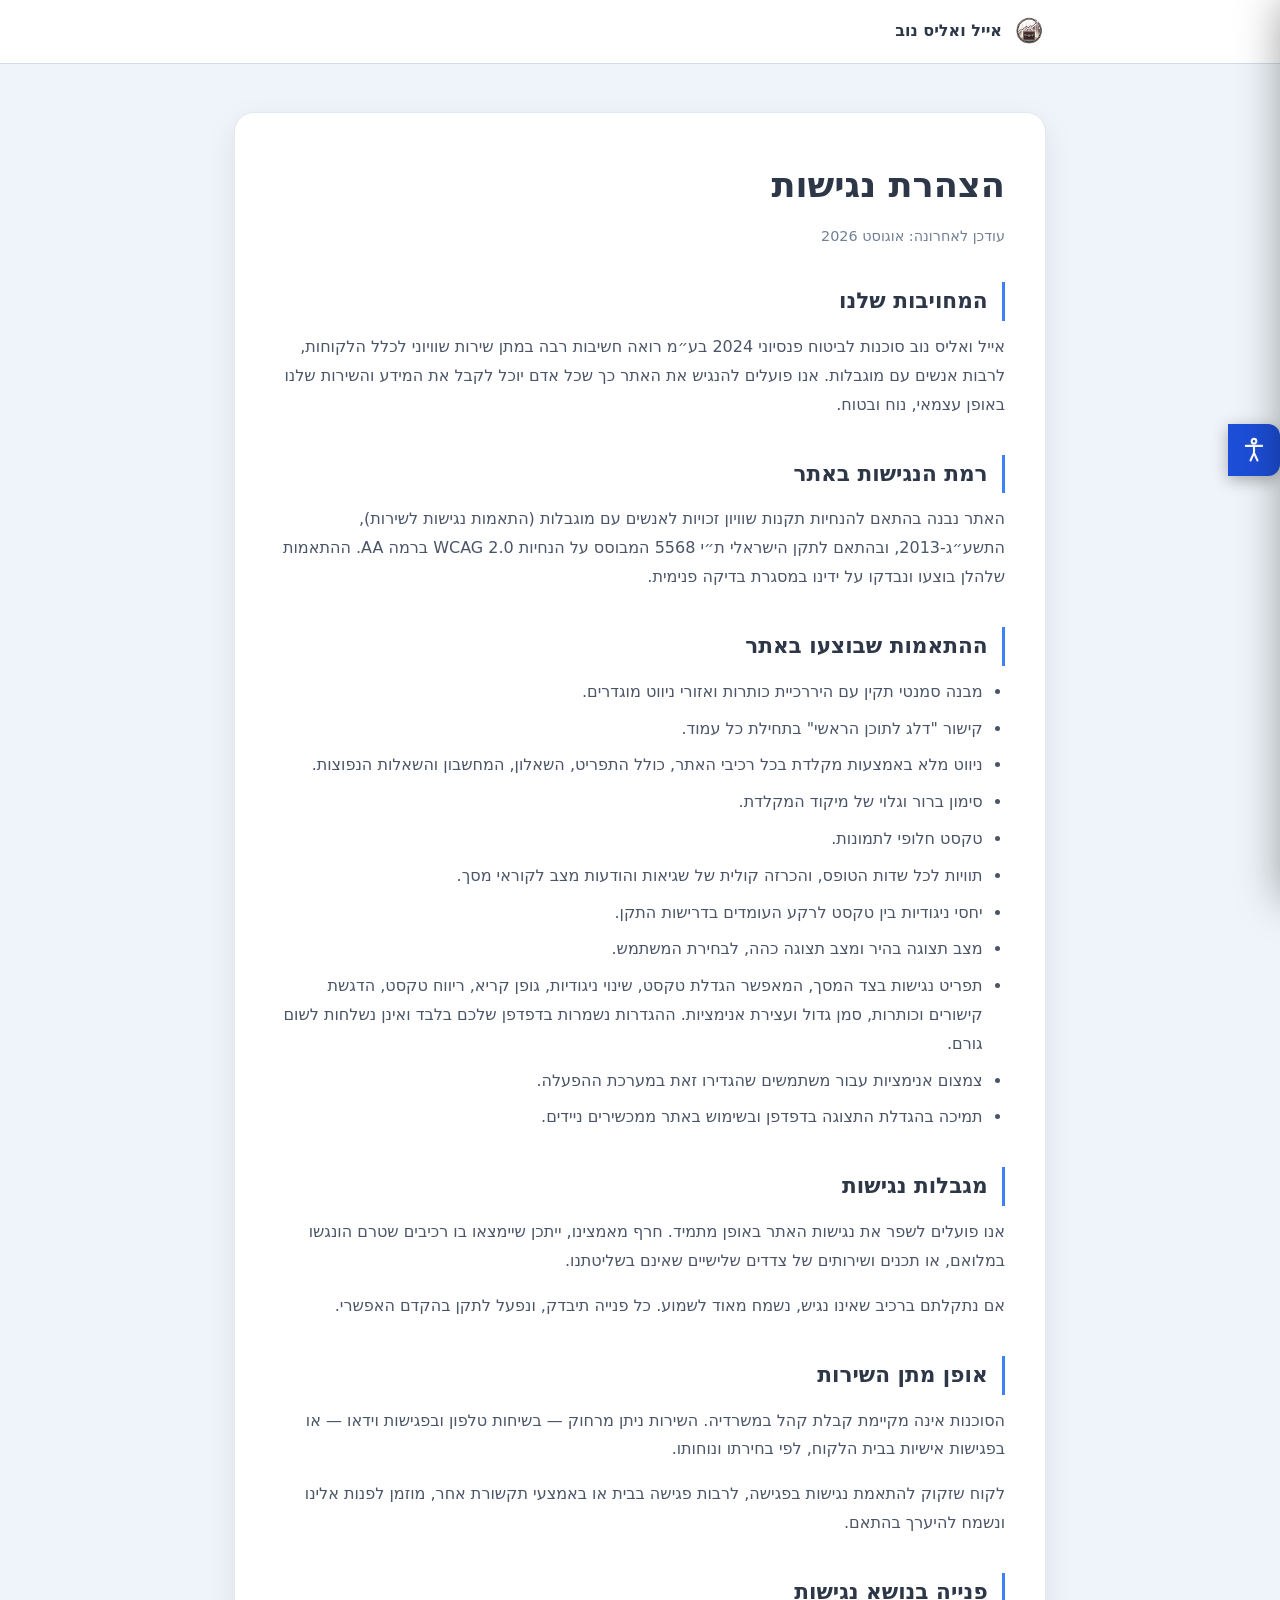
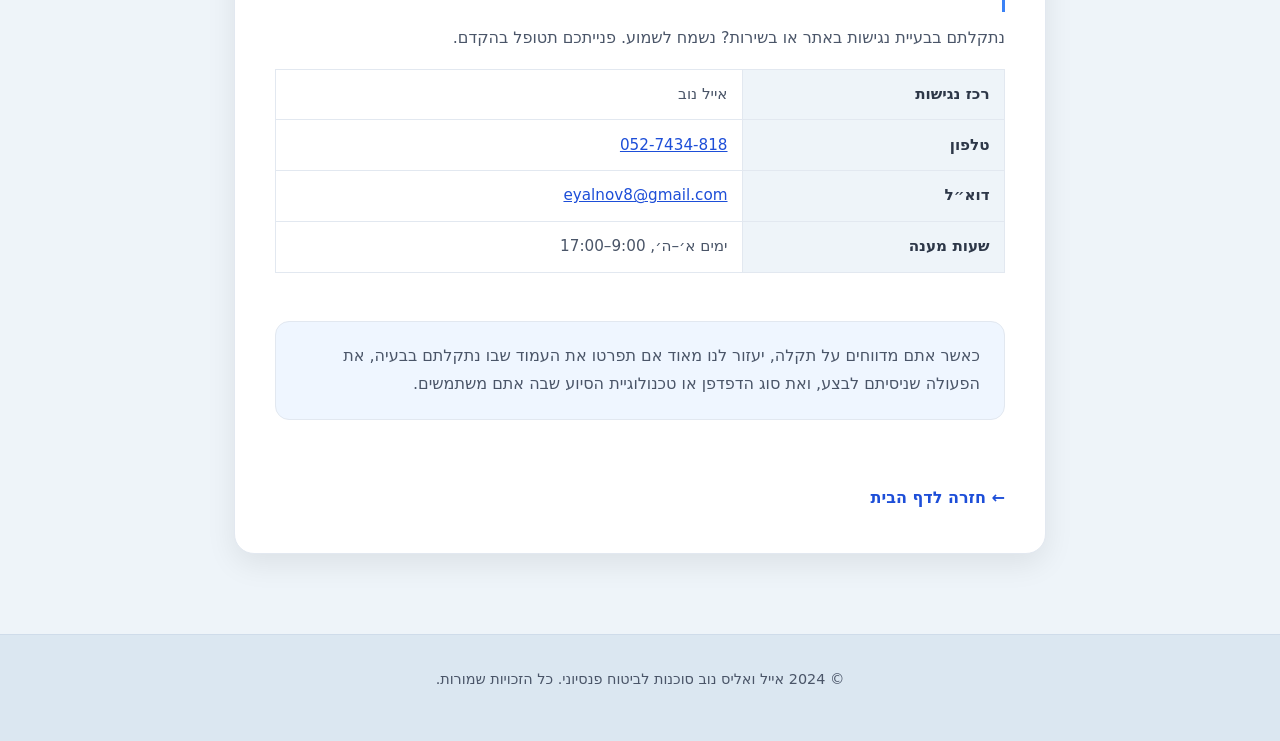
<file: accessibility.html>
<!DOCTYPE html>
<html dir="rtl" lang="he">
<head>
<meta charset="utf-8"/>
<meta content="width=device-width, initial-scale=1.0" name="viewport"/>
<meta http-equiv="Content-Security-Policy" content="default-src 'self'; base-uri 'self'; object-src 'none'; img-src 'self' data:; style-src 'self' 'unsafe-inline' https://fonts.googleapis.com; font-src 'self' https://fonts.gstatic.com; script-src 'self' 'unsafe-inline'; connect-src 'self' https://formspree.io; form-action 'self' https://formspree.io; upgrade-insecure-requests"/>
<meta name="referrer" content="strict-origin-when-cross-origin"/>
<title>הצהרת נגישות | אייל ואליס נוב</title>
<meta name="description" content="הצהרת הנגישות של אתר אייל ואליס נוב סוכנות לביטוח פנסיוני – רמת הנגישות באתר, ההתאמות שבוצעו ודרכי פנייה בנושא נגישות."/>
<meta name="robots" content="index, follow"/>
<meta name="theme-color" content="#eef4f9"/>
<link rel="canonical" href="https://novfinance.com/accessibility.html"/>
<link rel="icon" type="image/png" href="assets/favicon.png"/>
<link rel="apple-touch-icon" href="assets/apple-touch-icon.png"/>
<script>
  (function () {
    try {
      var t = localStorage.getItem('theme');
      if (t === 'dark' || t === 'light') document.documentElement.setAttribute('data-theme', t);
    } catch (e) {}
  })();
</script>
<link rel="preconnect" href="https://fonts.googleapis.com"/>
<link rel="preconnect" href="https://fonts.gstatic.com" crossorigin/>
<link href="https://fonts.googleapis.com/css2?family=Rubik:wght@300;400;500;600;700&amp;display=swap" rel="stylesheet"/>
<link rel="stylesheet" href="assets/page.css"/>
<link rel="stylesheet" href="assets/a11y.css"/>
</head>
<body>
<a class="skip-link" href="#main">דלג לתוכן הראשי</a>

<header class="page-header">
<div class="inner">
<a class="home" href="index.html">
<img src="assets/logo.png" alt="" width="34" height="34"/>
אייל ואליס נוב
</a>
</div>
</header>

<main id="main">
<div class="card">
<h1>הצהרת נגישות</h1>
<p class="updated">עודכן לאחרונה: אוגוסט 2026</p>

<h2>המחויבות שלנו</h2>
<p>
  אייל ואליס נוב סוכנות לביטוח פנסיוני 2024 בע״מ רואה חשיבות רבה במתן שירות שוויוני לכלל הלקוחות,
  לרבות אנשים עם מוגבלות. אנו פועלים להנגיש את האתר כך שכל אדם יוכל לקבל את המידע והשירות שלנו
  באופן עצמאי, נוח ובטוח.
</p>

<h2>רמת הנגישות באתר</h2>
<p>
  האתר נבנה בהתאם להנחיות תקנות שוויון זכויות לאנשים עם מוגבלות (התאמות נגישות לשירות), התשע״ג-2013,
  ובהתאם לתקן הישראלי ת״י 5568 המבוסס על הנחיות <span dir="ltr">WCAG 2.0</span> ברמה AA.
  ההתאמות שלהלן בוצעו ונבדקו על ידינו במסגרת בדיקה פנימית.
</p>

<h2>ההתאמות שבוצעו באתר</h2>
<ul>
<li>מבנה סמנטי תקין עם היררכיית כותרות ואזורי ניווט מוגדרים.</li>
<li>קישור "דלג לתוכן הראשי" בתחילת כל עמוד.</li>
<li>ניווט מלא באמצעות מקלדת בכל רכיבי האתר, כולל התפריט, השאלון, המחשבון והשאלות הנפוצות.</li>
<li>סימון ברור וגלוי של מיקוד המקלדת.</li>
<li>טקסט חלופי לתמונות.</li>
<li>תוויות לכל שדות הטופס, והכרזה קולית של שגיאות והודעות מצב לקוראי מסך.</li>
<li>יחסי ניגודיות בין טקסט לרקע העומדים בדרישות התקן.</li>
<li>מצב תצוגה בהיר ומצב תצוגה כהה, לבחירת המשתמש.</li>
<li>תפריט נגישות בצד המסך, המאפשר הגדלת טקסט, שינוי ניגודיות, גופן קריא, ריווח טקסט, הדגשת קישורים וכותרות, סמן גדול ועצירת אנימציות. ההגדרות נשמרות בדפדפן שלכם בלבד ואינן נשלחות לשום גורם.</li>
<li>צמצום אנימציות עבור משתמשים שהגדירו זאת במערכת ההפעלה.</li>
<li>תמיכה בהגדלת התצוגה בדפדפן ובשימוש באתר ממכשירים ניידים.</li>
</ul>

<h2>מגבלות נגישות</h2>
<p>
  אנו פועלים לשפר את נגישות האתר באופן מתמיד. חרף מאמצינו, ייתכן שיימצאו בו רכיבים שטרם הונגשו
  במלואם, או תכנים ושירותים של צדדים שלישיים שאינם בשליטתנו.
</p>
<p>
  אם נתקלתם ברכיב שאינו נגיש, נשמח מאוד לשמוע. כל פנייה תיבדק, ונפעל לתקן בהקדם האפשרי.
</p>

<h2>אופן מתן השירות</h2>
<p>
  הסוכנות אינה מקיימת קבלת קהל במשרדיה. השירות ניתן מרחוק — בשיחות טלפון ובפגישות וידאו —
  או בפגישות אישיות בבית הלקוח, לפי בחירתו ונוחותו.
</p>
<p>
  לקוח שזקוק להתאמת נגישות בפגישה, לרבות פגישה בבית או באמצעי תקשורת אחר, מוזמן לפנות אלינו
  ונשמח להיערך בהתאם.
</p>

<h2>פנייה בנושא נגישות</h2>
<p>
  נתקלתם בבעיית נגישות באתר או בשירות? נשמח לשמוע. פנייתכם תטופל בהקדם.
</p>
<div class="table-wrap">
<table>
<tbody>
<tr><th scope="row">רכז נגישות</th><td>אייל נוב</td></tr>
<tr><th scope="row">טלפון</th><td><a href="tel:0527434818">052-7434-818</a></td></tr>
<tr><th scope="row">דוא״ל</th><td><a href="mailto:eyalnov8@gmail.com">eyalnov8@gmail.com</a></td></tr>
<tr><th scope="row">שעות מענה</th><td>ימים א׳–ה׳, 9:00–17:00</td></tr>
</tbody>
</table>
</div>

<div class="note">
<p>
  כאשר אתם מדווחים על תקלה, יעזור לנו מאוד אם תפרטו את העמוד שבו נתקלתם בבעיה, את הפעולה שניסיתם לבצע,
  ואת סוג הדפדפן או טכנולוגיית הסיוע שבה אתם משתמשים.
</p>
</div>

<a class="back" href="index.html">← חזרה לדף הבית</a>
</div>
</main>

<footer class="page-footer">
<p>© 2024 אייל ואליס נוב סוכנות לביטוח פנסיוני. כל הזכויות שמורות.</p>
</footer>

<script src="assets/a11y.js"></script>
</body>
</html>
</file>
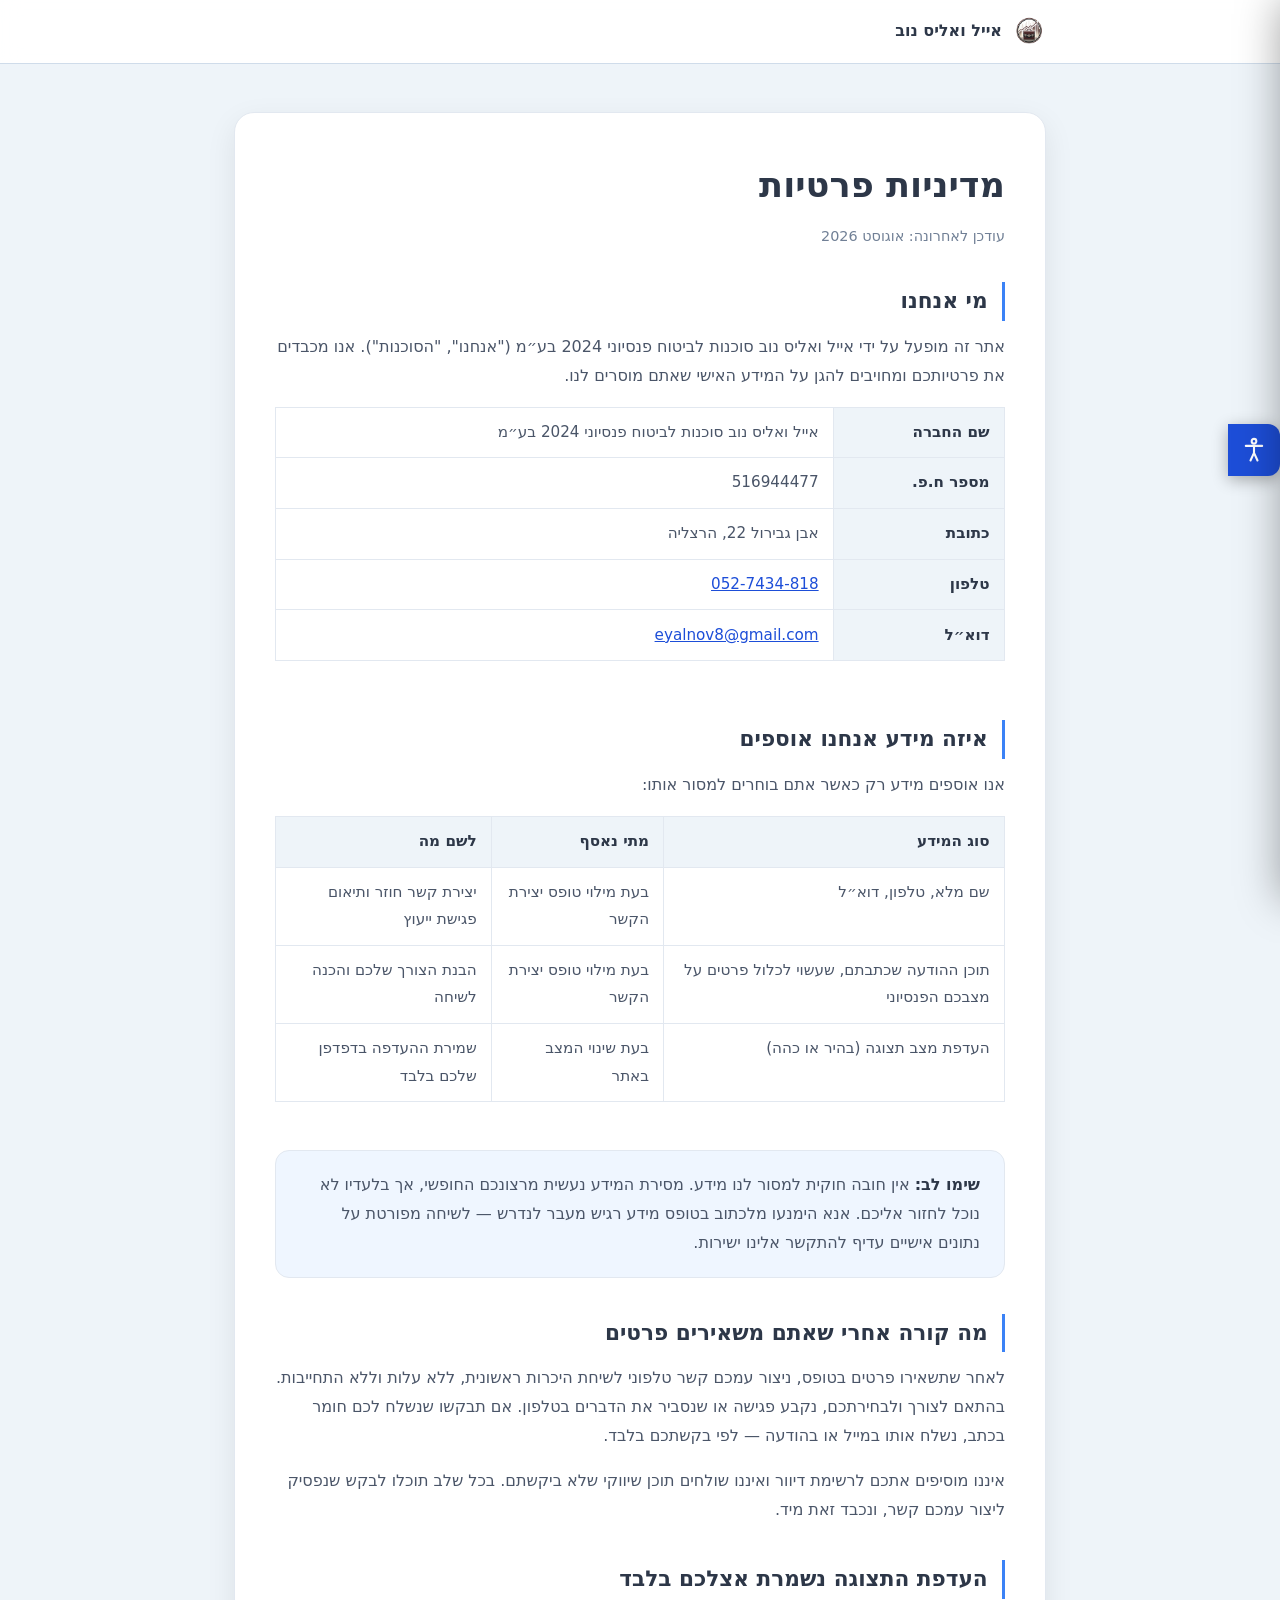
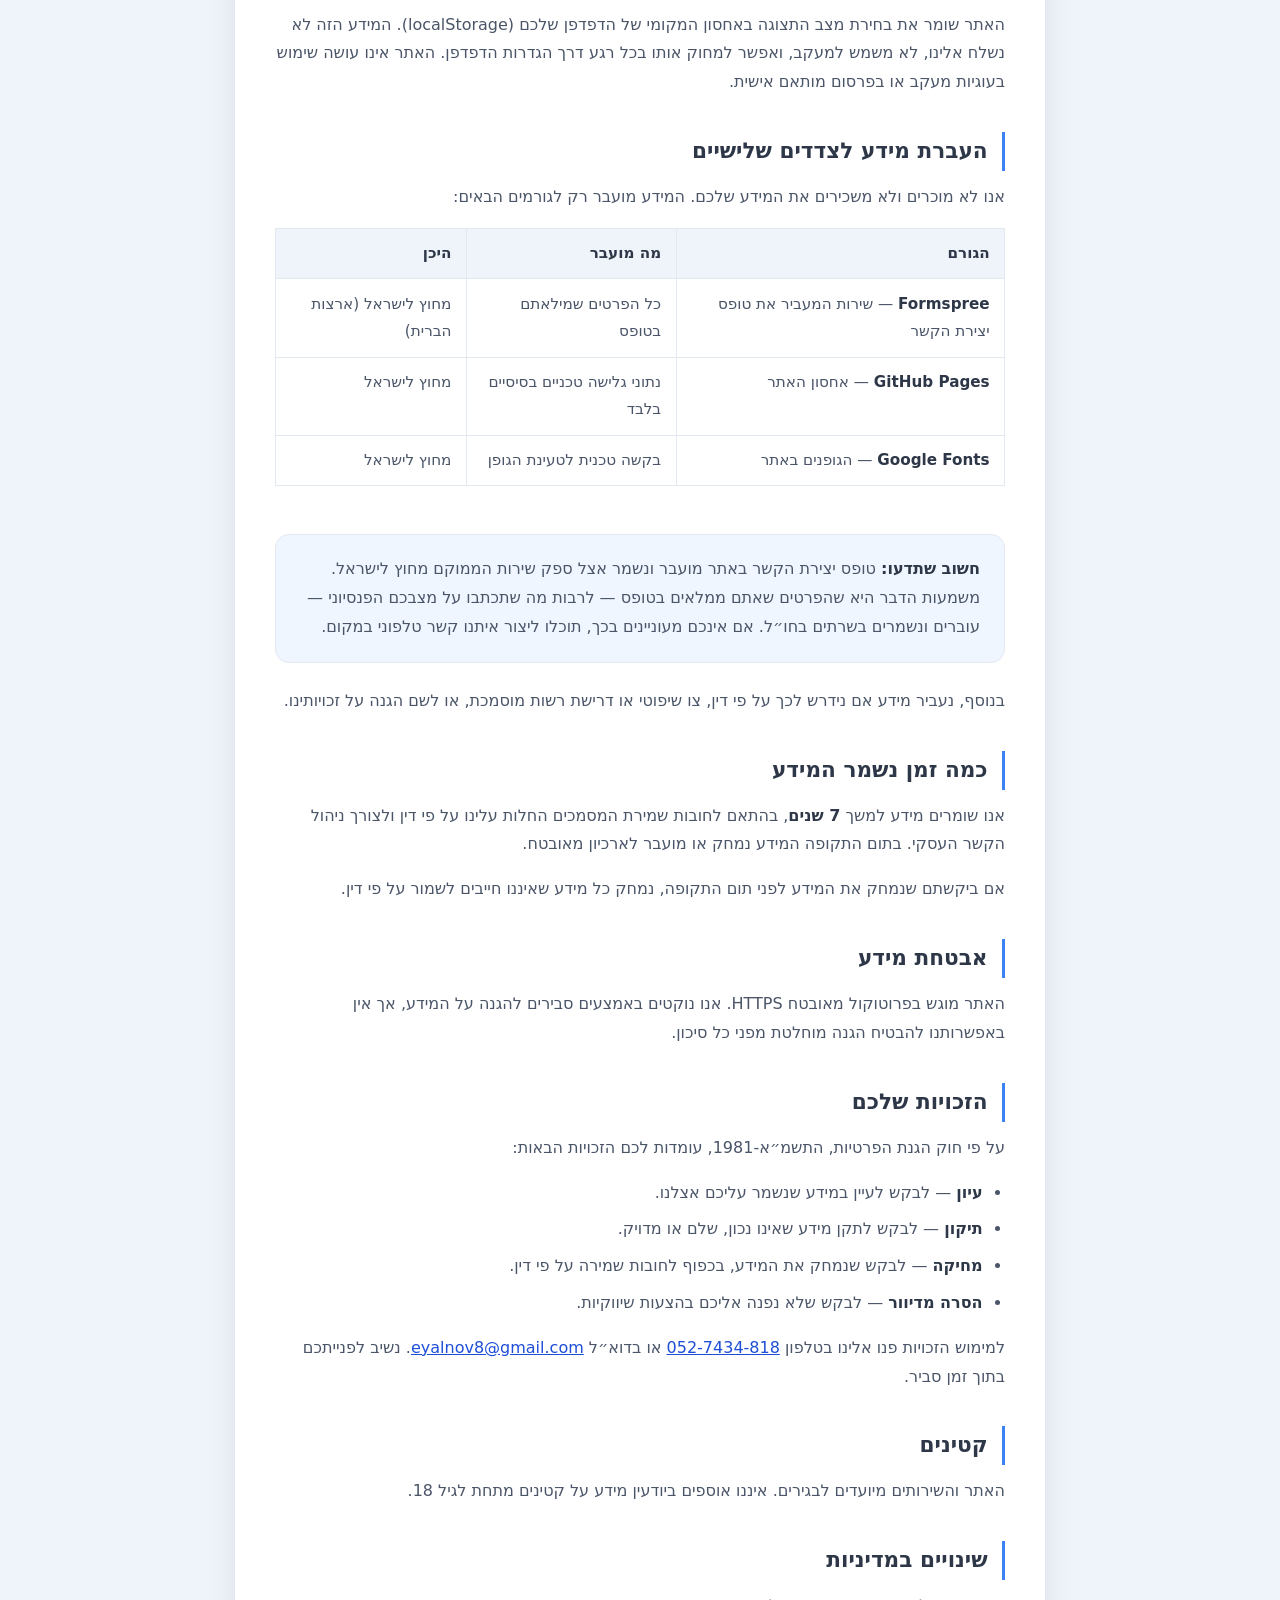
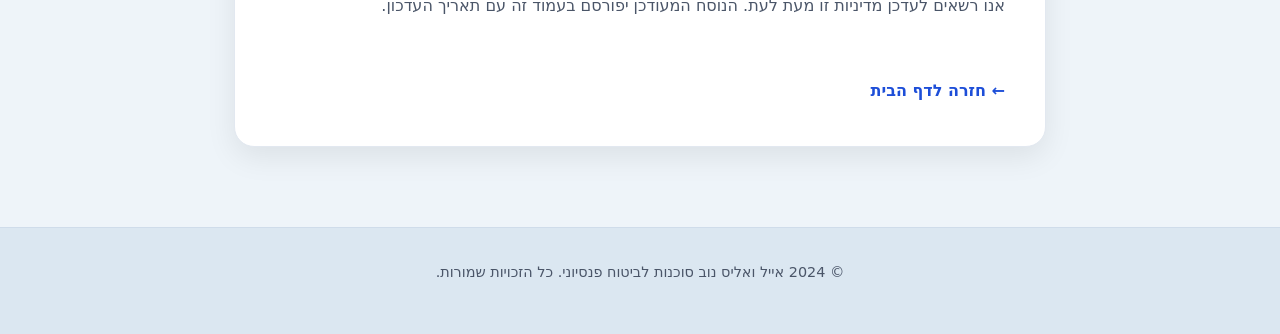
<file: privacy.html>
<!DOCTYPE html>
<html dir="rtl" lang="he">
<head>
<meta charset="utf-8"/>
<meta content="width=device-width, initial-scale=1.0" name="viewport"/>
<meta http-equiv="Content-Security-Policy" content="default-src 'self'; base-uri 'self'; object-src 'none'; img-src 'self' data:; style-src 'self' 'unsafe-inline' https://fonts.googleapis.com; font-src 'self' https://fonts.gstatic.com; script-src 'self' 'unsafe-inline'; connect-src 'self' https://formspree.io; form-action 'self' https://formspree.io; upgrade-insecure-requests"/>
<meta name="referrer" content="strict-origin-when-cross-origin"/>
<title>מדיניות פרטיות | אייל ואליס נוב</title>
<meta name="description" content="מדיניות הפרטיות של אתר אייל ואליס נוב סוכנות לביטוח פנסיוני – איזה מידע נאסף, למה, למי הוא מועבר ומהן הזכויות שלכם."/>
<meta name="robots" content="index, follow"/>
<meta name="theme-color" content="#eef4f9"/>
<link rel="canonical" href="https://novfinance.com/privacy.html"/>
<link rel="icon" type="image/png" href="assets/favicon.png"/>
<link rel="apple-touch-icon" href="assets/apple-touch-icon.png"/>
<script>
  (function () {
    try {
      var t = localStorage.getItem('theme');
      if (t === 'dark' || t === 'light') document.documentElement.setAttribute('data-theme', t);
    } catch (e) {}
  })();
</script>
<link rel="preconnect" href="https://fonts.googleapis.com"/>
<link rel="preconnect" href="https://fonts.gstatic.com" crossorigin/>
<link href="https://fonts.googleapis.com/css2?family=Rubik:wght@300;400;500;600;700&amp;display=swap" rel="stylesheet"/>
<link rel="stylesheet" href="assets/page.css"/>
<link rel="stylesheet" href="assets/a11y.css"/>
</head>
<body>
<a class="skip-link" href="#main">דלג לתוכן הראשי</a>

<header class="page-header">
<div class="inner">
<a class="home" href="index.html">
<img src="assets/logo.png" alt="" width="34" height="34"/>
אייל ואליס נוב
</a>
</div>
</header>

<main id="main">
<div class="card">
<h1>מדיניות פרטיות</h1>
<p class="updated">עודכן לאחרונה: אוגוסט 2026</p>

<h2>מי אנחנו</h2>
<p>
  אתר זה מופעל על ידי אייל ואליס נוב סוכנות לביטוח פנסיוני 2024 בע״מ ("אנחנו", "הסוכנות").
  אנו מכבדים את פרטיותכם ומחויבים להגן על המידע האישי שאתם מוסרים לנו.
</p>
<div class="table-wrap">
<table>
<tbody>
<tr><th scope="row">שם החברה</th><td>אייל ואליס נוב סוכנות לביטוח פנסיוני 2024 בע״מ</td></tr>
<tr><th scope="row">מספר ח.פ.</th><td>516944477</td></tr>
<tr><th scope="row">כתובת</th><td>אבן גבירול 22, הרצליה</td></tr>
<tr><th scope="row">טלפון</th><td><a href="tel:0527434818">052-7434-818</a></td></tr>
<tr><th scope="row">דוא״ל</th><td><a href="mailto:eyalnov8@gmail.com">eyalnov8@gmail.com</a></td></tr>
</tbody>
</table>
</div>

<h2>איזה מידע אנחנו אוספים</h2>
<p>אנו אוספים מידע רק כאשר אתם בוחרים למסור אותו:</p>
<div class="table-wrap">
<table>
<thead>
<tr><th scope="col">סוג המידע</th><th scope="col">מתי נאסף</th><th scope="col">לשם מה</th></tr>
</thead>
<tbody>
<tr>
<td>שם מלא, טלפון, דוא״ל</td>
<td>בעת מילוי טופס יצירת הקשר</td>
<td>יצירת קשר חוזר ותיאום פגישת ייעוץ</td>
</tr>
<tr>
<td>תוכן ההודעה שכתבתם, שעשוי לכלול פרטים על מצבכם הפנסיוני</td>
<td>בעת מילוי טופס יצירת הקשר</td>
<td>הבנת הצורך שלכם והכנה לשיחה</td>
</tr>
<tr>
<td>העדפת מצב תצוגה (בהיר או כהה)</td>
<td>בעת שינוי המצב באתר</td>
<td>שמירת ההעדפה בדפדפן שלכם בלבד</td>
</tr>
</tbody>
</table>
</div>

<div class="note">
<p>
  <strong>שימו לב:</strong> אין חובה חוקית למסור לנו מידע. מסירת המידע נעשית מרצונכם החופשי,
  אך בלעדיו לא נוכל לחזור אליכם. אנא הימנעו מלכתוב בטופס מידע רגיש מעבר לנדרש —
  לשיחה מפורטת על נתונים אישיים עדיף להתקשר אלינו ישירות.
</p>
</div>

<h2>מה קורה אחרי שאתם משאירים פרטים</h2>
<p>
  לאחר שתשאירו פרטים בטופס, ניצור עמכם קשר טלפוני לשיחת היכרות ראשונית, ללא עלות וללא התחייבות.
  בהתאם לצורך ולבחירתכם, נקבע פגישה או שנסביר את הדברים בטלפון. אם תבקשו שנשלח לכם חומר בכתב,
  נשלח אותו במייל או בהודעה — לפי בקשתכם בלבד.
</p>
<p>
  איננו מוסיפים אתכם לרשימת דיוור ואיננו שולחים תוכן שיווקי שלא ביקשתם. בכל שלב תוכלו לבקש
  שנפסיק ליצור עמכם קשר, ונכבד זאת מיד.
</p>

<h2>העדפת התצוגה נשמרת אצלכם בלבד</h2>
<p>
  האתר שומר את בחירת מצב התצוגה באחסון המקומי של הדפדפן שלכם
  (<span dir="ltr">localStorage</span>). המידע הזה לא נשלח אלינו, לא משמש למעקב, ואפשר למחוק אותו
  בכל רגע דרך הגדרות הדפדפן. האתר אינו עושה שימוש בעוגיות מעקב או בפרסום מותאם אישית.
</p>

<h2>העברת מידע לצדדים שלישיים</h2>
<p>אנו לא מוכרים ולא משכירים את המידע שלכם. המידע מועבר רק לגורמים הבאים:</p>

<div class="table-wrap">
<table>
<thead>
<tr><th scope="col">הגורם</th><th scope="col">מה מועבר</th><th scope="col">היכן</th></tr>
</thead>
<tbody>
<tr>
<td><strong>Formspree</strong> — שירות המעביר את טופס יצירת הקשר</td>
<td>כל הפרטים שמילאתם בטופס</td>
<td>מחוץ לישראל (ארצות הברית)</td>
</tr>
<tr>
<td><strong>GitHub Pages</strong> — אחסון האתר</td>
<td>נתוני גלישה טכניים בסיסיים בלבד</td>
<td>מחוץ לישראל</td>
</tr>
<tr>
<td><strong>Google Fonts</strong> — הגופנים באתר</td>
<td>בקשה טכנית לטעינת הגופן</td>
<td>מחוץ לישראל</td>
</tr>
</tbody>
</table>
</div>

<div class="note">
<p>
  <strong>חשוב שתדעו:</strong> טופס יצירת הקשר באתר מועבר ונשמר אצל ספק שירות הממוקם מחוץ לישראל.
  משמעות הדבר היא שהפרטים שאתם ממלאים בטופס — לרבות מה שתכתבו על מצבכם הפנסיוני — עוברים ונשמרים
  בשרתים בחו״ל. אם אינכם מעוניינים בכך, תוכלו ליצור איתנו קשר טלפוני במקום.
</p>
</div>

<p>
  בנוסף, נעביר מידע אם נידרש לכך על פי דין, צו שיפוטי או דרישת רשות מוסמכת, או לשם הגנה על זכויותינו.
</p>

<h2>כמה זמן נשמר המידע</h2>
<p>
  אנו שומרים מידע למשך <strong>7 שנים</strong>, בהתאם לחובות שמירת המסמכים החלות עלינו על פי דין
  ולצורך ניהול הקשר העסקי. בתום התקופה המידע נמחק או מועבר לארכיון מאובטח.
</p>
<p>
  אם ביקשתם שנמחק את המידע לפני תום התקופה, נמחק כל מידע שאיננו חייבים לשמור על פי דין.
</p>

<h2>אבטחת מידע</h2>
<p>
  האתר מוגש בפרוטוקול מאובטח <span dir="ltr">HTTPS</span>. אנו נוקטים באמצעים סבירים להגנה על המידע,
  אך אין באפשרותנו להבטיח הגנה מוחלטת מפני כל סיכון.
</p>

<h2>הזכויות שלכם</h2>
<p>על פי חוק הגנת הפרטיות, התשמ״א-1981, עומדות לכם הזכויות הבאות:</p>
<ul>
<li><strong>עיון</strong> — לבקש לעיין במידע שנשמר עליכם אצלנו.</li>
<li><strong>תיקון</strong> — לבקש לתקן מידע שאינו נכון, שלם או מדויק.</li>
<li><strong>מחיקה</strong> — לבקש שנמחק את המידע, בכפוף לחובות שמירה על פי דין.</li>
<li><strong>הסרה מדיוור</strong> — לבקש שלא נפנה אליכם בהצעות שיווקיות.</li>
</ul>
<p>
  למימוש הזכויות פנו אלינו בטלפון <a href="tel:0527434818">052-7434-818</a>
  או בדוא״ל <a href="mailto:eyalnov8@gmail.com">eyalnov8@gmail.com</a>. נשיב לפנייתכם בתוך זמן סביר.
</p>

<h2>קטינים</h2>
<p>
  האתר והשירותים מיועדים לבגירים. איננו אוספים ביודעין מידע על קטינים מתחת לגיל 18.
</p>

<h2>שינויים במדיניות</h2>
<p>
  אנו רשאים לעדכן מדיניות זו מעת לעת. הנוסח המעודכן יפורסם בעמוד זה עם תאריך העדכון.
</p>

<a class="back" href="index.html">← חזרה לדף הבית</a>
</div>
</main>

<footer class="page-footer">
<p>© 2024 אייל ואליס נוב סוכנות לביטוח פנסיוני. כל הזכויות שמורות.</p>
</footer>

<script src="assets/a11y.js"></script>
</body>
</html>
</file>
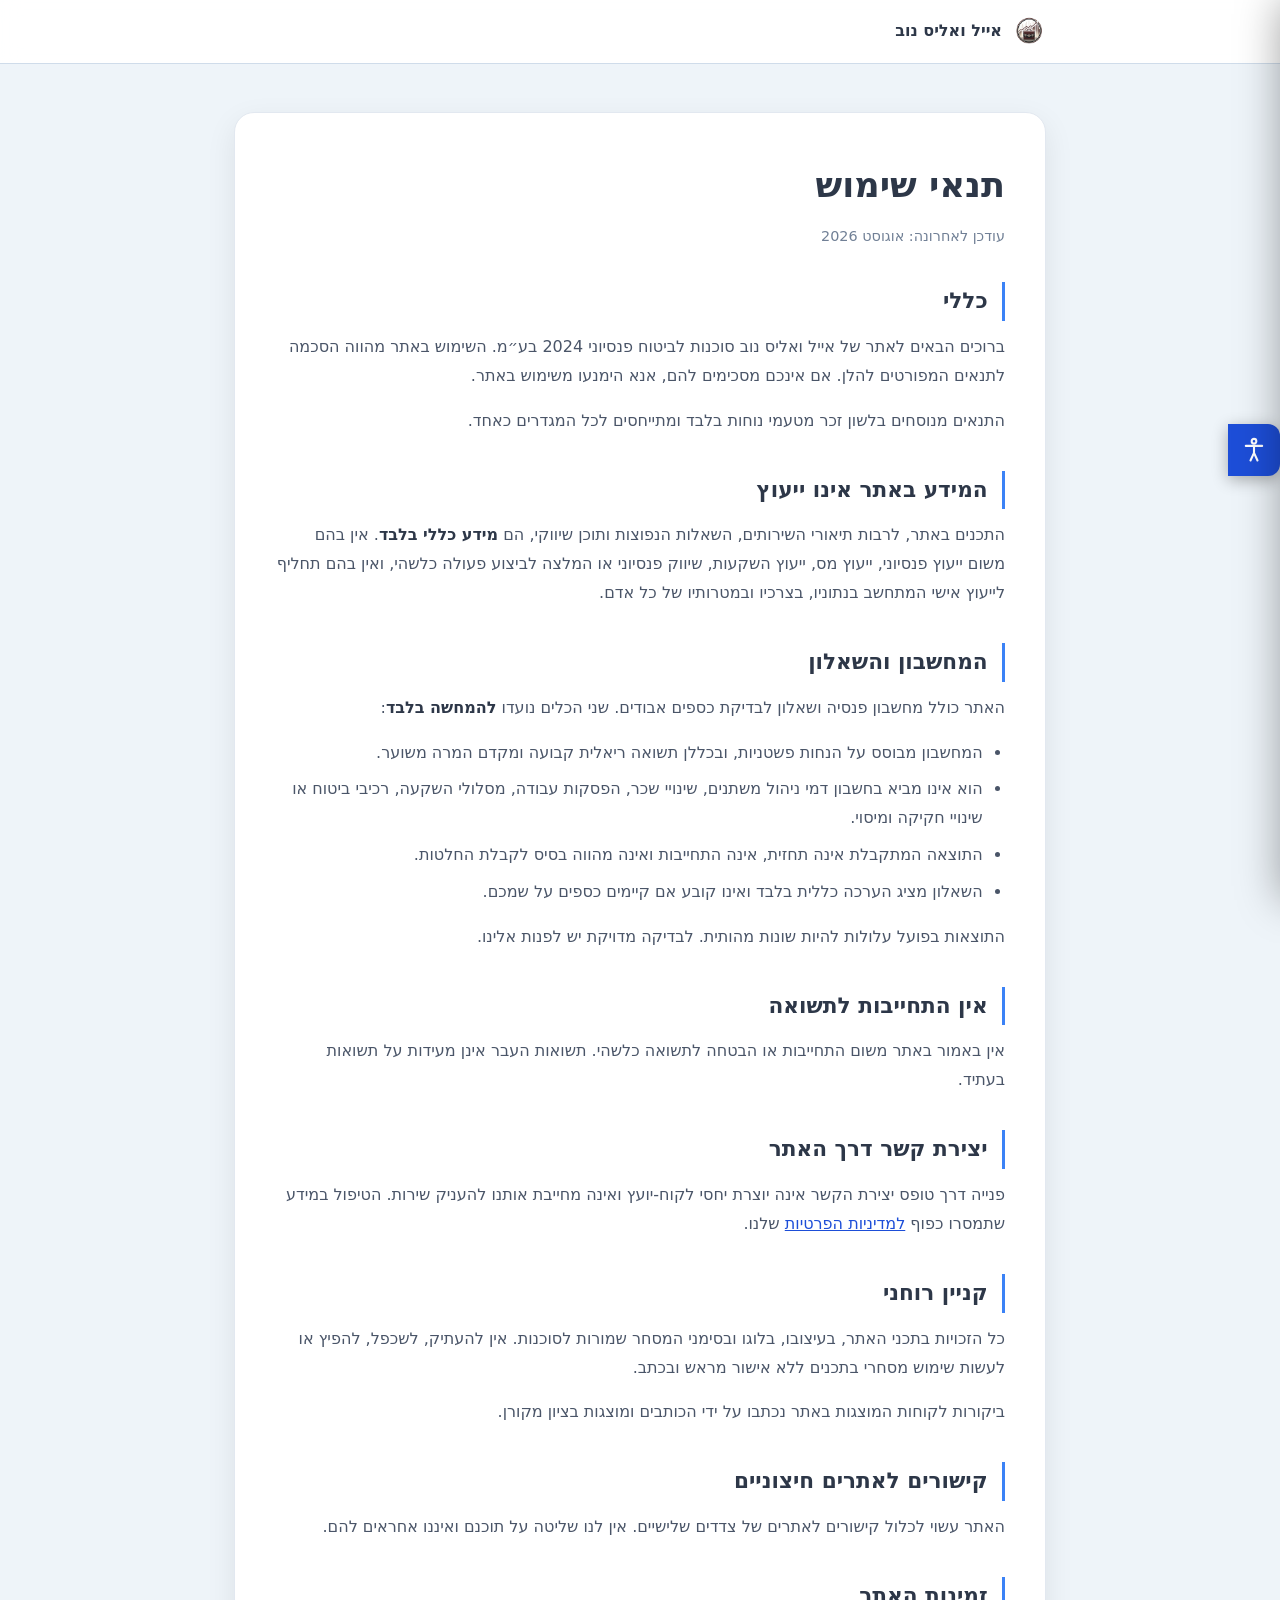
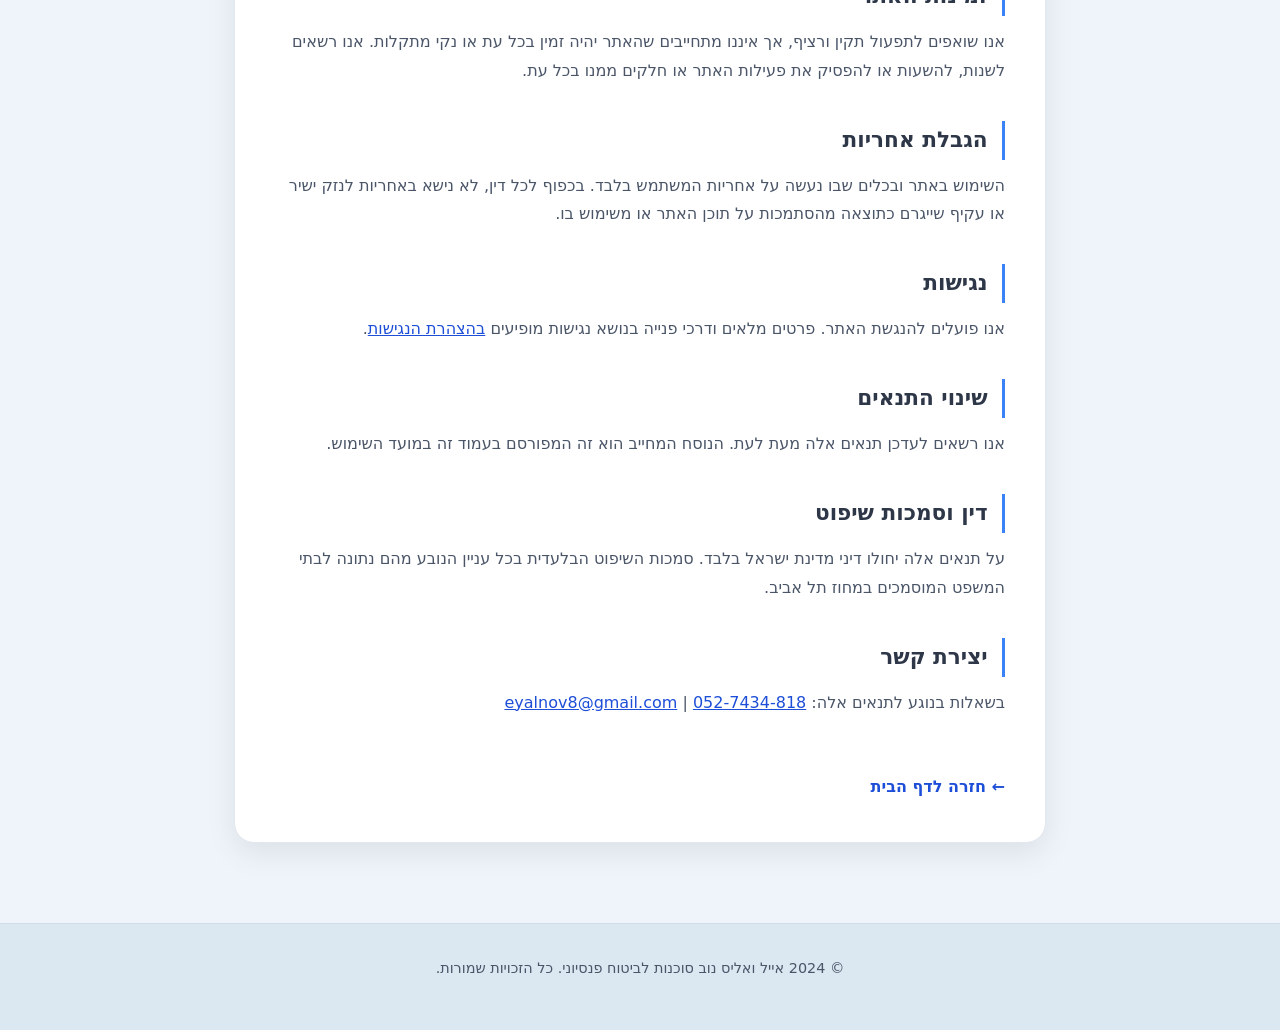
<file: terms.html>
<!DOCTYPE html>
<html dir="rtl" lang="he">
<head>
<meta charset="utf-8"/>
<meta content="width=device-width, initial-scale=1.0" name="viewport"/>
<meta http-equiv="Content-Security-Policy" content="default-src 'self'; base-uri 'self'; object-src 'none'; img-src 'self' data:; style-src 'self' 'unsafe-inline' https://fonts.googleapis.com; font-src 'self' https://fonts.gstatic.com; script-src 'self' 'unsafe-inline'; connect-src 'self' https://formspree.io; form-action 'self' https://formspree.io; upgrade-insecure-requests"/>
<meta name="referrer" content="strict-origin-when-cross-origin"/>
<title>תנאי שימוש | אייל ואליס נוב</title>
<meta name="description" content="תנאי השימוש באתר אייל ואליס נוב סוכנות לביטוח פנסיוני, לרבות מהות המידע באתר והגבלת אחריות."/>
<meta name="robots" content="index, follow"/>
<meta name="theme-color" content="#eef4f9"/>
<link rel="canonical" href="https://novfinance.com/terms.html"/>
<link rel="icon" type="image/png" href="assets/favicon.png"/>
<link rel="apple-touch-icon" href="assets/apple-touch-icon.png"/>
<script>
  (function () {
    try {
      var t = localStorage.getItem('theme');
      if (t === 'dark' || t === 'light') document.documentElement.setAttribute('data-theme', t);
    } catch (e) {}
  })();
</script>
<link rel="preconnect" href="https://fonts.googleapis.com"/>
<link rel="preconnect" href="https://fonts.gstatic.com" crossorigin/>
<link href="https://fonts.googleapis.com/css2?family=Rubik:wght@300;400;500;600;700&amp;display=swap" rel="stylesheet"/>
<link rel="stylesheet" href="assets/page.css"/>
<link rel="stylesheet" href="assets/a11y.css"/>
</head>
<body>
<a class="skip-link" href="#main">דלג לתוכן הראשי</a>

<header class="page-header">
<div class="inner">
<a class="home" href="index.html">
<img src="assets/logo.png" alt="" width="34" height="34"/>
אייל ואליס נוב
</a>
</div>
</header>

<main id="main">
<div class="card">
<h1>תנאי שימוש</h1>
<p class="updated">עודכן לאחרונה: אוגוסט 2026</p>

<h2>כללי</h2>
<p>
  ברוכים הבאים לאתר של אייל ואליס נוב סוכנות לביטוח פנסיוני 2024 בע״מ. השימוש באתר מהווה הסכמה
  לתנאים המפורטים להלן. אם אינכם מסכימים להם, אנא הימנעו משימוש באתר.
</p>
<p>התנאים מנוסחים בלשון זכר מטעמי נוחות בלבד ומתייחסים לכל המגדרים כאחד.</p>

<h2>המידע באתר אינו ייעוץ</h2>
<p>
  התכנים באתר, לרבות תיאורי השירותים, השאלות הנפוצות ותוכן שיווקי, הם <strong>מידע כללי בלבד</strong>.
  אין בהם משום ייעוץ פנסיוני, ייעוץ מס, ייעוץ השקעות, שיווק פנסיוני או המלצה לביצוע פעולה כלשהי,
  ואין בהם תחליף לייעוץ אישי המתחשב בנתוניו, בצרכיו ובמטרותיו של כל אדם.
</p>

<h2>המחשבון והשאלון</h2>
<p>
  האתר כולל מחשבון פנסיה ושאלון לבדיקת כספים אבודים. שני הכלים נועדו <strong>להמחשה בלבד</strong>:
</p>
<ul>
<li>המחשבון מבוסס על הנחות פשטניות, ובכללן תשואה ריאלית קבועה ומקדם המרה משוער.</li>
<li>הוא אינו מביא בחשבון דמי ניהול משתנים, שינויי שכר, הפסקות עבודה, מסלולי השקעה, רכיבי ביטוח או שינויי חקיקה ומיסוי.</li>
<li>התוצאה המתקבלת אינה תחזית, אינה התחייבות ואינה מהווה בסיס לקבלת החלטות.</li>
<li>השאלון מציג הערכה כללית בלבד ואינו קובע אם קיימים כספים על שמכם.</li>
</ul>
<p>התוצאות בפועל עלולות להיות שונות מהותית. לבדיקה מדויקת יש לפנות אלינו.</p>

<h2>אין התחייבות לתשואה</h2>
<p>
  אין באמור באתר משום התחייבות או הבטחה לתשואה כלשהי. תשואות העבר אינן מעידות על תשואות בעתיד.
</p>

<h2>יצירת קשר דרך האתר</h2>
<p>
  פנייה דרך טופס יצירת הקשר אינה יוצרת יחסי לקוח-יועץ ואינה מחייבת אותנו להעניק שירות.
  הטיפול במידע שתמסרו כפוף <a href="privacy.html">למדיניות הפרטיות</a> שלנו.
</p>

<h2>קניין רוחני</h2>
<p>
  כל הזכויות בתכני האתר, בעיצובו, בלוגו ובסימני המסחר שמורות לסוכנות. אין להעתיק, לשכפל, להפיץ
  או לעשות שימוש מסחרי בתכנים ללא אישור מראש ובכתב.
</p>
<p>
  ביקורות לקוחות המוצגות באתר נכתבו על ידי הכותבים ומוצגות בציון מקורן.
</p>

<h2>קישורים לאתרים חיצוניים</h2>
<p>
  האתר עשוי לכלול קישורים לאתרים של צדדים שלישיים. אין לנו שליטה על תוכנם ואיננו אחראים להם.
</p>

<h2>זמינות האתר</h2>
<p>
  אנו שואפים לתפעול תקין ורציף, אך איננו מתחייבים שהאתר יהיה זמין בכל עת או נקי מתקלות.
  אנו רשאים לשנות, להשעות או להפסיק את פעילות האתר או חלקים ממנו בכל עת.
</p>

<h2>הגבלת אחריות</h2>
<p>
  השימוש באתר ובכלים שבו נעשה על אחריות המשתמש בלבד. בכפוף לכל דין, לא נישא באחריות לנזק ישיר או עקיף
  שייגרם כתוצאה מהסתמכות על תוכן האתר או משימוש בו.
</p>

<h2>נגישות</h2>
<p>
  אנו פועלים להנגשת האתר. פרטים מלאים ודרכי פנייה בנושא נגישות מופיעים
  <a href="accessibility.html">בהצהרת הנגישות</a>.
</p>

<h2>שינוי התנאים</h2>
<p>
  אנו רשאים לעדכן תנאים אלה מעת לעת. הנוסח המחייב הוא זה המפורסם בעמוד זה במועד השימוש.
</p>

<h2>דין וסמכות שיפוט</h2>
<p>
  על תנאים אלה יחולו דיני מדינת ישראל בלבד. סמכות השיפוט הבלעדית בכל עניין הנובע מהם נתונה
  לבתי המשפט המוסמכים במחוז תל אביב.
</p>

<h2>יצירת קשר</h2>
<p>
  בשאלות בנוגע לתנאים אלה: <a href="tel:0527434818">052-7434-818</a> |
  <a href="mailto:eyalnov8@gmail.com">eyalnov8@gmail.com</a>
</p>

<a class="back" href="index.html">← חזרה לדף הבית</a>
</div>
</main>

<footer class="page-footer">
<p>© 2024 אייל ואליס נוב סוכנות לביטוח פנסיוני. כל הזכויות שמורות.</p>
</footer>

<script src="assets/a11y.js"></script>
</body>
</html>
</file>
<file: assets/page.css>
/* Shared styling for the secondary pages (accessibility, privacy, terms).
   Same token model as index.html so both themes come for free. */

:root {
  --blue-500: #3b82f6;
  --blue-600: #2563eb;
  --blue-700: #1d4ed8;
  --blue-800: #1e40af;
  --ink: #2d3748;
  --body: #4a5568;
  --muted: #718096;
  --line: #e2e8f0;
  --surface: #ffffff;
  --surface-alt: #eef4f9;
  --surface-deep: #dbe7f1;
  --hairline: #cfdcea;
  --link: #1d4ed8;
  --chip: #eff6ff;
  --header-bg: rgba(255, 255, 255, 0.95);
  --card-shadow: 0 10px 30px rgba(0, 0, 0, 0.08);
  color-scheme: light;
}

@media (prefers-color-scheme: dark) {
  :root:not([data-theme="light"]) {
    --ink: #e9eef7;
    --body: #b7c4d6;
    --muted: #8ea0b8;
    --line: #26324a;
    --surface: #131c2e;
    --surface-alt: #0f1727;
    --surface-deep: #0b1220;
    --hairline: #26324a;
    --link: #93c5fd;
    --chip: rgba(96, 165, 250, 0.14);
    --header-bg: rgba(15, 23, 42, 0.92);
    --card-shadow: 0 10px 30px rgba(0, 0, 0, 0.45);
    color-scheme: dark;
  }
}

:root[data-theme="dark"] {
  --ink: #e9eef7;
  --body: #b7c4d6;
  --muted: #8ea0b8;
  --line: #26324a;
  --surface: #131c2e;
  --surface-alt: #0f1727;
  --surface-deep: #0b1220;
  --hairline: #26324a;
  --link: #93c5fd;
  --chip: rgba(96, 165, 250, 0.14);
  --header-bg: rgba(15, 23, 42, 0.92);
  --card-shadow: 0 10px 30px rgba(0, 0, 0, 0.45);
  color-scheme: dark;
}

* { margin: 0; padding: 0; box-sizing: border-box; }

html { scroll-behavior: smooth; }

body {
  font-family: 'Rubik', system-ui, sans-serif;
  line-height: 1.8;
  color: var(--ink);
  background: var(--surface-alt);
}

:focus-visible {
  outline: 3px solid #f59e0b;
  outline-offset: 3px;
  border-radius: 6px;
}

.skip-link {
  position: absolute;
  right: 12px;
  top: -60px;
  z-index: 3000;
  background: var(--blue-700);
  color: #fff;
  padding: 12px 20px;
  border-radius: 0 0 12px 12px;
  font-weight: 600;
  text-decoration: none;
  transition: top 0.2s ease;
}

.skip-link:focus { top: 0; }

.page-header {
  background: var(--header-bg);
  backdrop-filter: blur(10px);
  border-bottom: 1px solid var(--hairline);
  position: sticky;
  top: 0;
  z-index: 100;
}

.page-header .inner {
  max-width: 860px;
  margin: 0 auto;
  padding: 0.9rem 1.5rem;
  display: flex;
  align-items: center;
  justify-content: space-between;
  gap: 1rem;
}

.page-header a.home {
  display: inline-flex;
  align-items: center;
  gap: 10px;
  color: var(--ink);
  text-decoration: none;
  font-weight: 600;
}

.page-header img { height: 34px; width: auto; }


main {
  max-width: 860px;
  margin: 0 auto;
  padding: 3rem 1.5rem 5rem;
}

.card {
  background: var(--surface);
  border: 1px solid var(--line);
  border-radius: 20px;
  box-shadow: var(--card-shadow);
  padding: 2.5rem;
}

h1 {
  font-size: 2.2rem;
  font-weight: 700;
  margin-bottom: 0.5rem;
  color: var(--ink);
}

.updated {
  color: var(--muted);
  font-size: 0.9rem;
  margin-bottom: 2rem;
}

h2 {
  font-size: 1.35rem;
  font-weight: 600;
  color: var(--ink);
  margin: 2.2rem 0 0.75rem;
  padding-right: 0.9rem;
  border-right: 3px solid var(--blue-500);
}

h2:first-of-type { margin-top: 1rem; }

p, li { color: var(--body); margin-bottom: 1rem; }

ul, ol { padding-right: 1.4rem; margin-bottom: 1rem; }

li { margin-bottom: 0.5rem; }

a { color: var(--link); }

strong { color: var(--ink); }

table {
  width: 100%;
  border-collapse: collapse;
  margin-bottom: 1.5rem;
  font-size: 0.95rem;
}

th, td {
  border: 1px solid var(--line);
  padding: 0.7rem 0.9rem;
  text-align: right;
  vertical-align: top;
  color: var(--body);
}

th { background: var(--surface-alt); color: var(--ink); font-weight: 600; }

.table-wrap { overflow-x: auto; }

.note {
  background: var(--chip);
  border: 1px solid var(--line);
  border-radius: 14px;
  padding: 1.25rem 1.5rem;
  margin: 1.5rem 0;
}

.note p:last-child { margin-bottom: 0; }

.draft {
  background: rgba(251, 191, 36, 0.12);
  border: 1px solid rgba(251, 191, 36, 0.5);
  border-radius: 14px;
  padding: 1.25rem 1.5rem;
  margin-bottom: 2rem;
}

.draft p { color: var(--ink); margin-bottom: 0; }

.back {
  display: inline-block;
  margin-top: 2.5rem;
  font-weight: 600;
  text-decoration: none;
}

.back:hover { text-decoration: underline; }

.page-footer {
  border-top: 1px solid var(--hairline);
  background: var(--surface-deep);
  padding: 2rem 1.5rem;
  text-align: center;
  color: var(--muted);
  font-size: 0.9rem;
}

@media (max-width: 600px) {
  .card { padding: 1.5rem 1.25rem; }
  h1 { font-size: 1.7rem; }
}

@media (prefers-reduced-motion: reduce) {
  *, *::before, *::after {
    animation-duration: 0.001ms !important;
    transition-duration: 0.001ms !important;
    scroll-behavior: auto !important;
  }
}
</file>
<file: assets/a11y.css>
/* Self-hosted accessibility toolbar.
   No third-party service: nothing leaves the visitor's browser, and it stays
   within the site's CSP. Modes work by overriding the same design tokens the
   site already uses, so they reach every component without per-element rules. */

.a11y-launcher {
  position: fixed;
  inset-inline-start: 0;
  top: 50%;
  transform: translateY(-50%);
  z-index: 9000;
  width: 52px;
  height: 52px;
  display: flex;
  align-items: center;
  justify-content: center;
  border: none;
  border-radius: 0 12px 12px 0;
  background: #1d4ed8;
  color: #fff;
  cursor: pointer;
  box-shadow: 0 4px 16px rgba(0, 0, 0, 0.3);
  transition: background 0.2s ease, width 0.2s ease;
}

.a11y-launcher:hover,
.a11y-launcher:focus-visible { background: #1e40af; width: 60px; }

.a11y-launcher svg { width: 28px; height: 28px; }

/* Panel */
.a11y-panel {
  position: fixed;
  inset-block: 0;
  inset-inline-start: 0;
  z-index: 9001;
  width: min(360px, 100vw);
  background: #ffffff;
  color: #1f2937;
  box-shadow: 0 0 40px rgba(0, 0, 0, 0.35);
  transform: translateX(-100%);
  transition: transform 0.28s ease;
  display: flex;
  flex-direction: column;
  font-family: 'Rubik', system-ui, sans-serif;
  overflow: hidden;
}

/* The panel is parked off the inline-start edge, which is the right in RTL, so
   the off-screen direction flips with the writing mode.

   Both open rules are written at matching specificity on purpose.
   `html[dir="rtl"] .a11y-panel` scores (0,2,1); a bare `.a11y-panel.open`
   scores (0,2,0) and loses to it, which left the panel parked off-screen in
   RTL while the overlay still dimmed the page — the button appeared to do
   nothing. Each open rule now carries the same prefix as the rule it has to
   beat. */
html[dir="rtl"] .a11y-panel { transform: translateX(100%); }

.a11y-panel.open,
html[dir="rtl"] .a11y-panel.open,
html[dir="ltr"] .a11y-panel.open { transform: translateX(0); }

.a11y-overlay {
  position: fixed;
  inset: 0;
  z-index: 9000;
  background: rgba(15, 23, 42, 0.45);
  opacity: 0;
  visibility: hidden;
  transition: opacity 0.28s ease, visibility 0.28s ease;
}

.a11y-overlay.open { opacity: 1; visibility: visible; }

.a11y-head {
  background: #1d4ed8;
  color: #fff;
  padding: 1rem 1.25rem;
  display: flex;
  align-items: center;
  justify-content: space-between;
  gap: 1rem;
  flex-shrink: 0;
}

.a11y-head h2 { font-size: 1.15rem; font-weight: 600; margin: 0; }

.a11y-close {
  background: rgba(255, 255, 255, 0.18);
  border: none;
  color: #fff;
  width: 36px;
  height: 36px;
  border-radius: 50%;
  font-size: 1.2rem;
  line-height: 1;
  cursor: pointer;
}

.a11y-close:hover { background: rgba(255, 255, 255, 0.32); }

.a11y-body { padding: 1.25rem; overflow-y: auto; flex: 1; }

.a11y-group { margin-bottom: 1.5rem; }

.a11y-group h3 {
  font-size: 0.85rem;
  font-weight: 700;
  color: #1d4ed8;
  margin: 0 0 0.6rem;
  letter-spacing: 0.03em;
}

.a11y-grid { display: grid; grid-template-columns: repeat(3, 1fr); gap: 8px; }

.a11y-opt {
  display: flex;
  flex-direction: column;
  align-items: center;
  justify-content: center;
  gap: 6px;
  min-height: 82px;
  padding: 10px 6px;
  border: 1px solid #d7e0ea;
  border-radius: 12px;
  background: #fff;
  color: #1f2937;
  font-family: inherit;
  font-size: 0.75rem;
  font-weight: 500;
  line-height: 1.25;
  text-align: center;
  cursor: pointer;
  transition: border-color 0.15s ease, background 0.15s ease;
}

.a11y-opt svg { width: 24px; height: 24px; flex-shrink: 0; }

.a11y-opt:hover { border-color: #1d4ed8; background: #f2f7fd; }

.a11y-opt[aria-pressed="true"] {
  background: #1d4ed8;
  border-color: #1d4ed8;
  color: #fff;
}

/* Font-size stepper */
.a11y-stepper {
  display: flex;
  align-items: center;
  gap: 10px;
  border: 1px solid #d7e0ea;
  border-radius: 12px;
  padding: 8px 10px;
}

.a11y-step-btn {
  width: 38px;
  height: 38px;
  flex-shrink: 0;
  border: 1px solid #d7e0ea;
  border-radius: 10px;
  background: #fff;
  color: #1d4ed8;
  font-size: 1.2rem;
  font-weight: 700;
  font-family: inherit;
  cursor: pointer;
}

.a11y-step-btn:hover { background: #1d4ed8; color: #fff; border-color: #1d4ed8; }

.a11y-step-val {
  flex: 1;
  text-align: center;
  font-weight: 600;
  font-variant-numeric: tabular-nums;
  font-size: 0.9rem;
}

.a11y-foot {
  border-top: 1px solid #e2e8f0;
  padding: 0.9rem 1.25rem;
  display: flex;
  flex-direction: column;
  gap: 0.6rem;
  flex-shrink: 0;
  background: #f7fafc;
}

.a11y-reset {
  width: 100%;
  padding: 11px;
  border: none;
  border-radius: 10px;
  background: #1d4ed8;
  color: #fff;
  font-family: inherit;
  font-size: 0.95rem;
  font-weight: 600;
  cursor: pointer;
}

.a11y-reset:hover { background: #1e40af; }

.a11y-foot a {
  text-align: center;
  color: #1d4ed8;
  font-size: 0.85rem;
  font-weight: 600;
  text-decoration: none;
}

.a11y-foot a:hover { text-decoration: underline; }

.a11y-panel :focus-visible { outline: 3px solid #f59e0b; outline-offset: 2px; }

@media (max-width: 420px) {
  .a11y-panel { width: 100vw; }
  .a11y-launcher { width: 44px; height: 44px; }
  .a11y-launcher svg { width: 24px; height: 24px; }
}

/* ============================================================
   Visitor-selected modes, applied to <html>
   ============================================================ */

/* Text spacing — WCAG 1.4.12 */
html.a11y-spacing body,
html.a11y-spacing p,
html.a11y-spacing li,
html.a11y-spacing h1,
html.a11y-spacing h2,
html.a11y-spacing h3,
html.a11y-spacing a,
html.a11y-spacing span {
  line-height: 1.9 !important;
  letter-spacing: 0.09em !important;
  word-spacing: 0.16em !important;
}

/* Readable font */
html.a11y-readable body,
html.a11y-readable * {
  font-family: Arial, "Helvetica Neue", Helvetica, sans-serif !important;
}

/* Link and heading emphasis */
html.a11y-links a {
  text-decoration: underline !important;
  text-underline-offset: 3px;
  outline: 2px solid currentColor;
  outline-offset: 2px;
}

html.a11y-headings h1,
html.a11y-headings h2,
html.a11y-headings h3,
html.a11y-headings h4 {
  outline: 2px dashed currentColor;
  outline-offset: 4px;
}

/* Motion */
html.a11y-stopmotion *,
html.a11y-stopmotion *::before,
html.a11y-stopmotion *::after {
  animation: none !important;
  transition: none !important;
  scroll-behavior: auto !important;
}

/* Large cursor */
html.a11y-cursor,
html.a11y-cursor * {
  cursor: url("data:image/svg+xml;utf8,<svg xmlns='http://www.w3.org/2000/svg' width='48' height='48' viewBox='0 0 32 32'><path d='M6 2 L6 26 L12 20 L16 30 L20 28 L16 19 L25 19 Z' fill='white' stroke='black' stroke-width='2' stroke-linejoin='round'/></svg>") 4 2, auto !important;
}

/* Filter-based modes */
html.a11y-monochrome body { filter: grayscale(100%) !important; }
html.a11y-invert body { filter: invert(100%) hue-rotate(180deg) !important; }
html.a11y-invert body img,
html.a11y-invert body canvas { filter: invert(100%) hue-rotate(180deg) !important; }

/* High-contrast modes override the site's own tokens, so every component
   that already draws from them follows without extra rules.

   The class is repeated deliberately. The site's dark theme is declared as
   `:root:not([data-theme="light"])` and `:root[data-theme="dark"]`, both of
   which score (0,2,0); a single `html.a11y-hc-dark` scores (0,1,1) and loses,
   leaving the visitor's high-contrast choice silently ignored whenever the OS
   is set to dark. Doubling the class takes it to (0,2,1) so the explicit
   choice wins outright rather than relying on stylesheet order. */
html.a11y-hc-dark.a11y-hc-dark {
  --surface: #000000;
  --surface-alt: #000000;
  --surface-deep: #000000;
  --bg-soft: #000000;
  --ink: #ffffff;
  --body: #ffffff;
  --muted: #f1f1f1;
  --hero-ink: #ffffff;
  --hero-ink-soft: #ffffff;
  --line: #ffffff;
  --hairline: #ffffff;
  --link: #ffff00;
  --chip: #000000;
  --track: #ffffff;
  --note-bg: #000000;
  --note-border: #ffffff;
  --success-bg: #000000;
  --success-fg: #00ff88;
  --header-bg: #000000;
  --header-bg-scrolled: #000000;
  --glass: #000000;
  --glass-soft: #000000;
  --glass-border: #ffffff;
  --card-shadow: none;
  color-scheme: dark;
}

html.a11y-hc-light.a11y-hc-light {
  --surface: #ffffff;
  --surface-alt: #ffffff;
  --surface-deep: #ffffff;
  --bg-soft: #ffffff;
  --ink: #000000;
  --body: #000000;
  --muted: #1a1a1a;
  --hero-ink: #000000;
  --hero-ink-soft: #000000;
  --line: #000000;
  --hairline: #000000;
  --link: #0000cc;
  --chip: #ffffff;
  --track: #000000;
  --note-bg: #ffffff;
  --note-border: #000000;
  --success-bg: #ffffff;
  --success-fg: #006600;
  --header-bg: #ffffff;
  --header-bg-scrolled: #ffffff;
  --glass: #ffffff;
  --glass-soft: #ffffff;
  --glass-border: #000000;
  --card-shadow: none;
  color-scheme: light;
}

/* Gradients and shadows carry meaning only decoratively; in high contrast they
   flatten to the token colours so text keeps its ratio. */
html.a11y-hc-dark body *,
html.a11y-hc-light body * {
  background-image: none !important;
  box-shadow: none !important;
  text-shadow: none !important;
}

html.a11y-hc-dark body,
html.a11y-hc-light body { background: var(--surface) !important; }

html.a11y-hc-dark body section,
html.a11y-hc-dark body footer,
html.a11y-hc-dark body header,
html.a11y-hc-light body section,
html.a11y-hc-light body footer,
html.a11y-hc-light body header { background: var(--surface) !important; }

/* Gradient-filled text would vanish once background-image is dropped */
html.a11y-hc-dark .stat-number,
html.a11y-hc-light .stat-number {
  -webkit-text-fill-color: var(--ink) !important;
  color: var(--ink) !important;
}

/* Solid buttons need an explicit fill once their gradient is gone */
html.a11y-hc-dark .btn-primary,
html.a11y-hc-dark .nav-cta,
html.a11y-hc-dark .timeline-item.visible .timeline-dot {
  background: #ffff00 !important;
  color: #000000 !important;
  border: 2px solid #ffffff !important;
}

html.a11y-hc-light .btn-primary,
html.a11y-hc-light .nav-cta,
html.a11y-hc-light .timeline-item.visible .timeline-dot {
  background: #0000cc !important;
  color: #ffffff !important;
  border: 2px solid #000000 !important;
}

html.a11y-hc-dark .btn-secondary,
html.a11y-hc-light .btn-secondary {
  background: transparent !important;
  color: var(--link) !important;
  border: 2px solid var(--link) !important;
}

/* The decorative hero chart carries no information */
html.a11y-hc-dark #heroCanvas,
html.a11y-hc-light #heroCanvas { display: none !important; }

html.a11y-hc-dark .calc-result,
html.a11y-hc-light .calc-result {
  background: var(--surface) !important;
  color: var(--ink) !important;
  border: 2px solid var(--line);
}

html.a11y-hc-dark .testimonial .stars,
html.a11y-hc-dark .reviews-stars { color: #ffff00 !important; }
</file>
